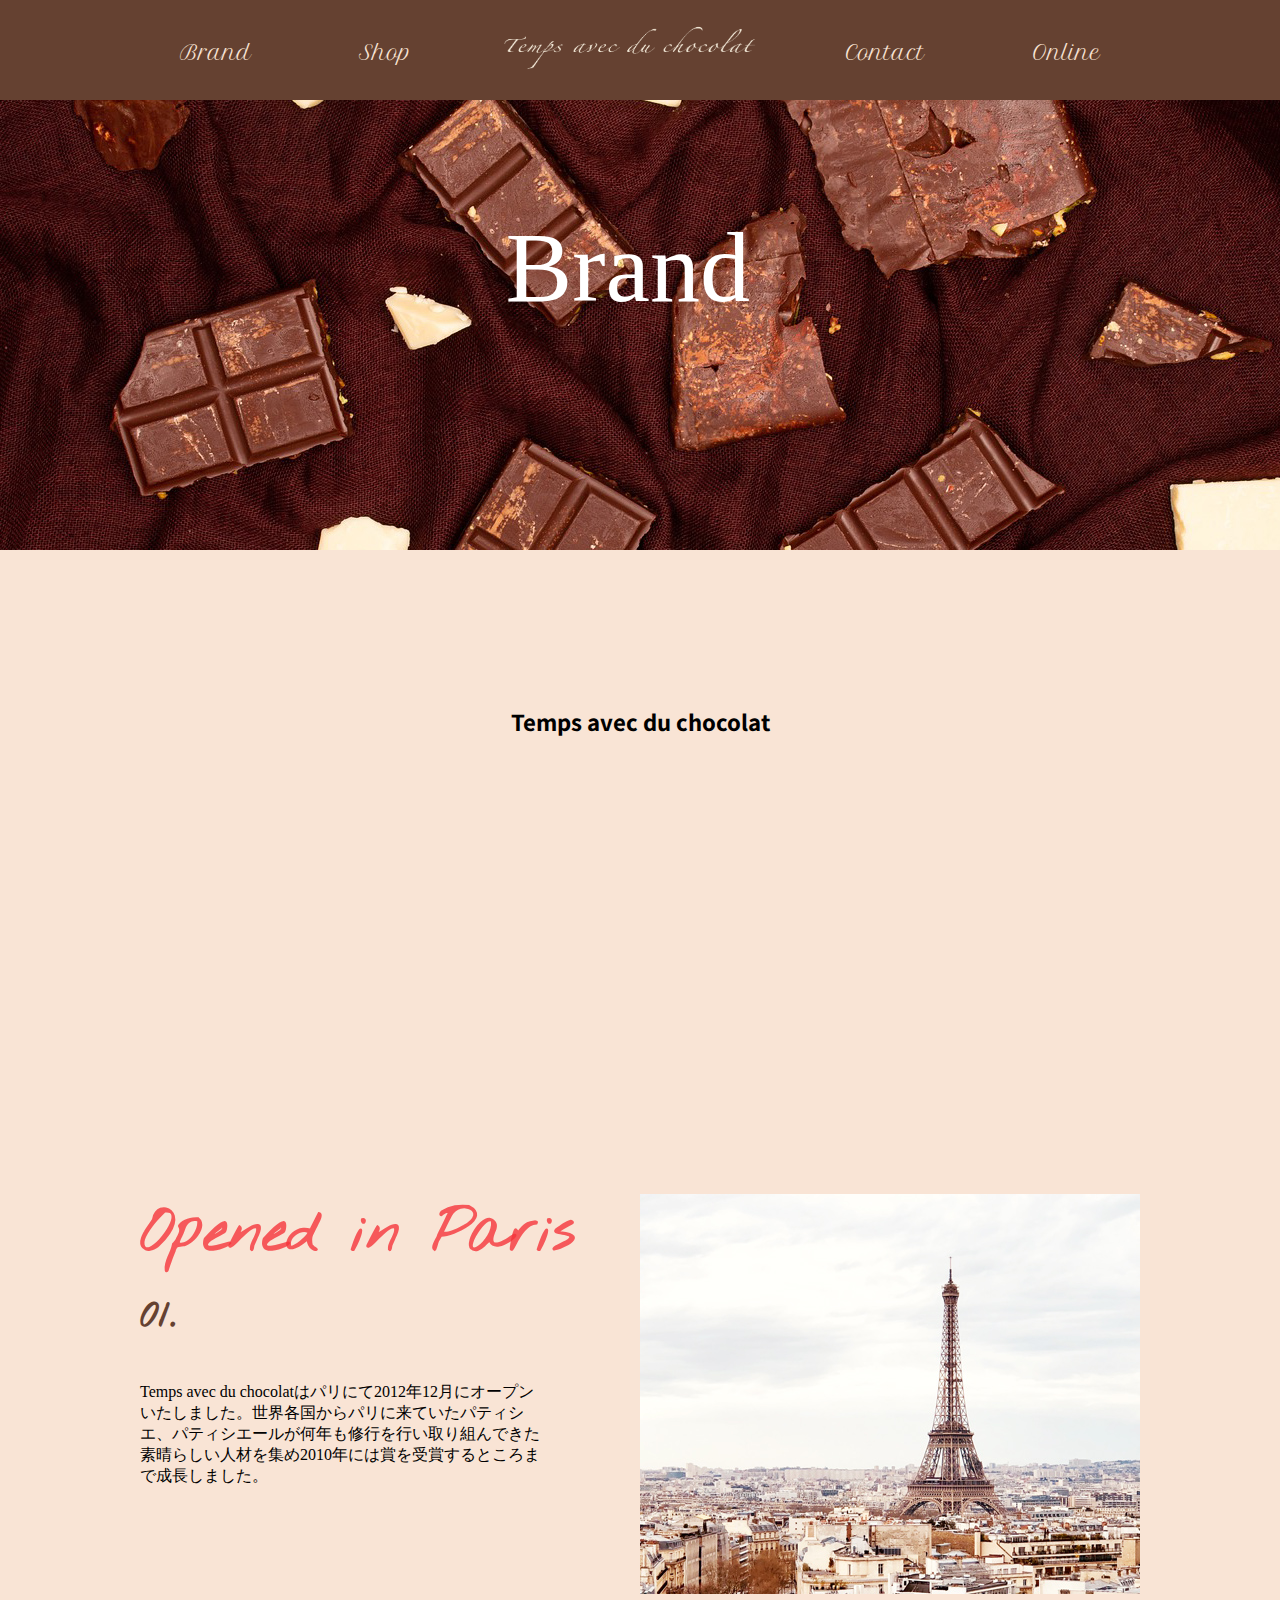
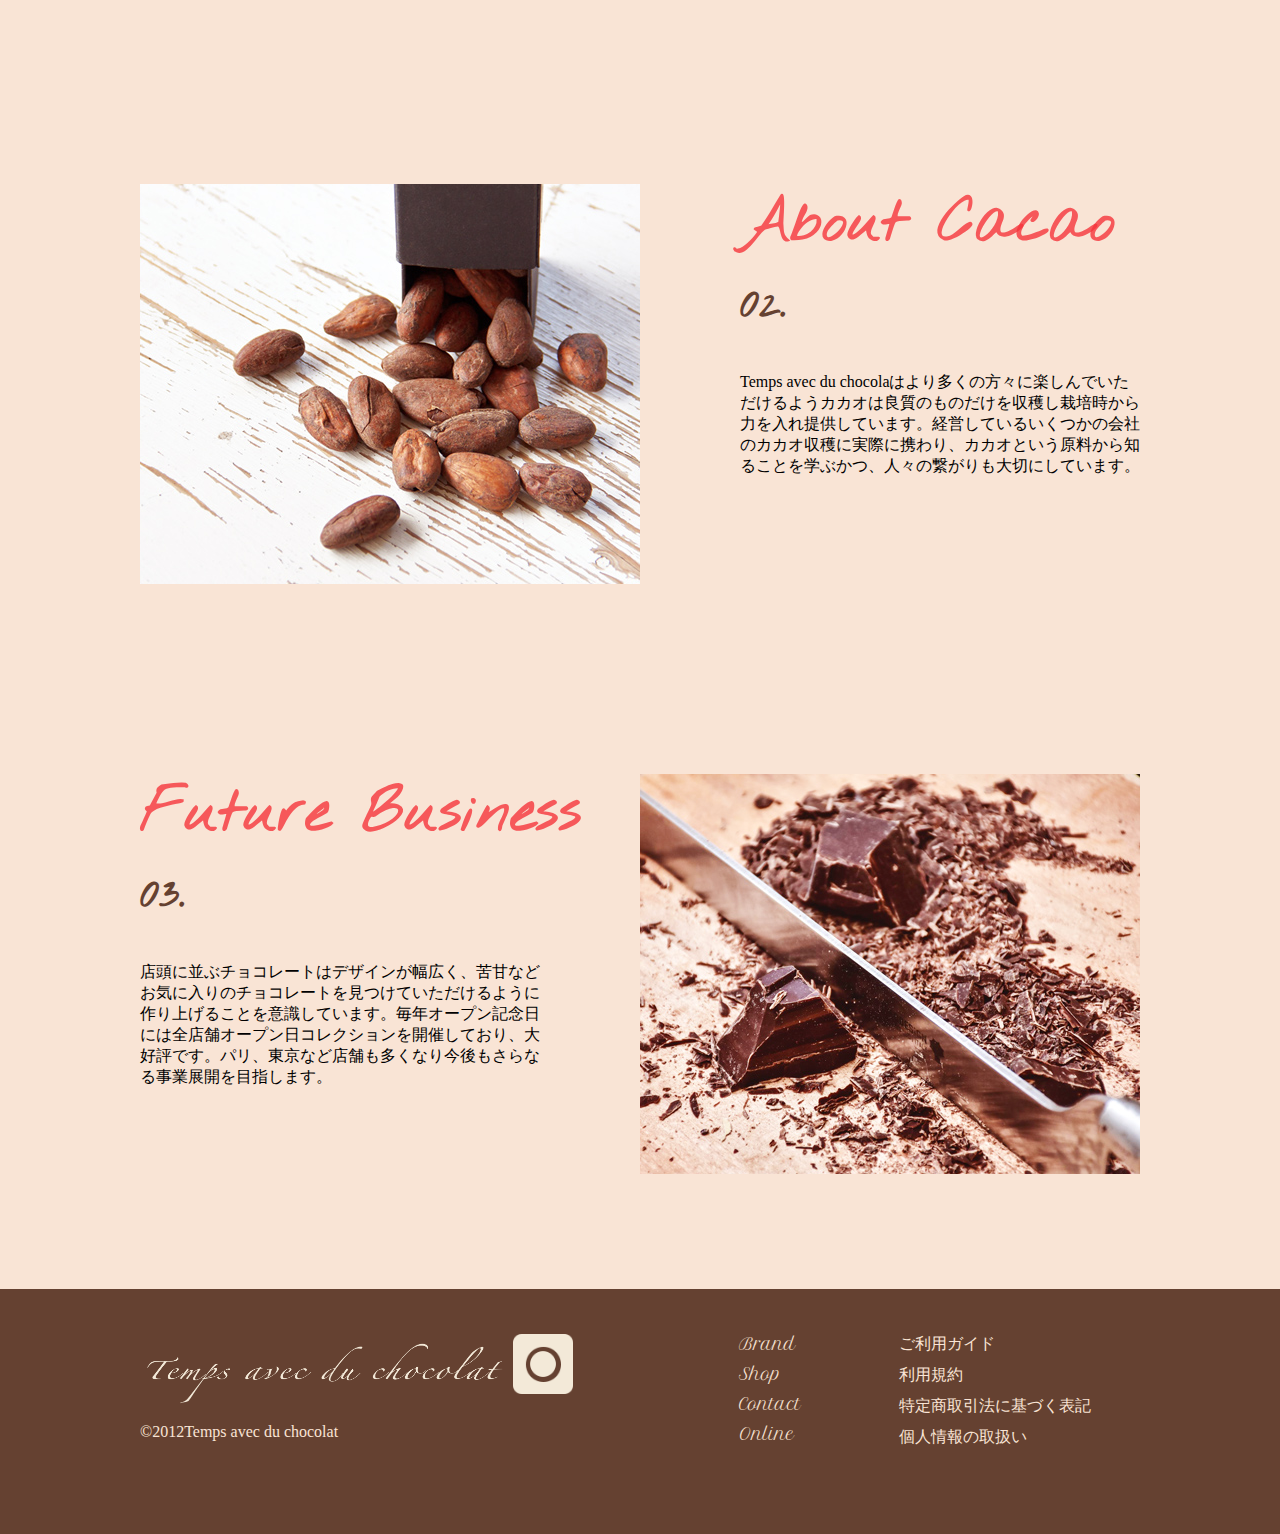
<file: Tempsavecduchocolat/Brand/Brand.html>
<!doctype html>
<html lang="ja">
<head>
<meta charset="UTF-8">
<title>Tempsavecduchocolat</title>
<meta name="viewport" content="width=dvice-width,initial-scale=1.0">
<link rel="preconnect" href="https://fonts.googleapis.com">
<link rel="preconnect" href="https://fonts.gstatic.com" crossorigin>
<link href="https://fonts.googleapis.com/css2?family=Fascinate&family=Great+Vibes&family=Margarine&family=Nothing+You+Could+Do&family=Pinyon+Script&display=swap" rel="stylesheet">
<link rel="preconnect" href="https://fonts.googleapis.com">
<link rel="preconnect" href="https://fonts.gstatic.com" crossorigin>
<link href="https://fonts.googleapis.com/css2?family=Assistant:wght@700;800&family=Fascinate&family=Great+Vibes&family=Margarine&family=Nothing+You+Could+Do&family=Petit+Formal+Script&family=Pinyon+Script&display=swap" rel="stylesheet">
<link href="../common/css/Brand_pc.css" rel="stylesheet" type="text/css">
<link href="../common/css/Brand_sp.css" rel="stylesheet" type="text/css">
</head>

<body>
<header>
  <nav id ="gnavi" class="sp">
    <ul>
      <li id="Brand"><a href="Brand.html">Brand</a></li>
      <li id="Shop"><a href="../shop/shop.html">Shop</a></li>
      <li id="Tempsavecduchocolat"><img src="../common/images/logo_pc.png" alt="PCロゴ"></li>
      <li id="Contact"><a href="#">Contact</a></li>
      <li id="Online"><a href="#">Online</a></li>
    </ul>
  </nav>
  <div id="logo_sp" class="pc"><img src="../common/images/logo_sp.png" alt="SPロゴ"></div>
  <div id="gloval-nav" class="pc">
    <nav>
      <ul>
        <li id="logo_hamburger"><img src="../common/images/logo_hamburger.png" alt="ハンバーガーロゴ"></li>
        <li><a href="Brand.html">Brand</a></li>
        <li><a href="../shop/shop.html">Shop</a></li>
        <li><a href="#">Contact</a></li>
        <li><a href="#">Online</a></li>
        <li id="SNS_hamburger"><a href="#"><img src="../common/images/sns_hamburger.png" alt="ハンバーガーロゴ"></a></li>
      </ul>
    </nav>
  </div>
  <div id="nav-toggle">
    <div> <span></span> <span></span> <span></span> </div>
  </div>
</header>
<main>
  <div id="brand_parallax"> <span id="Brand_title">Brand</span> </div>
  <section id="TempsavecduchocolatA">
    <h1 id="Tempsavecduchocolat_title"> Temps avec du chocolat </h1>
    <p id="Tempsavecduchocolat_main" class="hide_down"> Temps avec du chocolatはチョコレート専門店です。 <br>
      Temps avec du chocolatはフランスが語でチョコレートとの時間。 <br>
      人々は常に笑っていられる環境にはない。 <br>
      ただふとお店に入ってチョコレートを召し上がっていただき小さな幸せでも味わっていただきたい。<br>
      そんな時間をお客様に与えらるお店でありたい。 <br>
      チョコレートがあなたの幸せのお手伝いができますように。 </p>
  </section>
  <div id="Tempsavecduchocolat_mainA">
    <section id="a1">
      <div class="a2">
        <h2 id="Paris"> Opened in Paris </h2>
        <figure class="pc"> <img src="images/pari_main_sp.jpg" alt="Opened in Paris"> </figure>
        <p>Temps avec du chocolatはパリにて2012年12月にオープンいたしました。世界各国からパリに来ていたパティシエ、パティシエールが何年も修行を行い取り組んできた素晴らしい人材を集め2010年には賞を受賞するところまで成長しました。</p>
      </div>
      <figure class="sp"> <img src="images/pari_main.jpg" alt="Opened in Paris"> </figure>
    </section>
    <section id="b1">
      <div class="b2">
        <h2 id="cacao"> About Cacao </h2>
        <figure class="pc"> <img src="images/cacao_main_sp.jpg" alt="About Cacao"> </figure>
        <p> Temps avec du chocolaはより多くの方々に楽しんでいただけるようカカオは良質のものだけを収穫し栽培時から力を入れ提供しています。経営しているいくつかの会社のカカオ収穫に実際に携わり、カカオという原料から知ることを学ぶかつ、人々の繋がりも大切にしています。 </p>
      </div>
      <figure class="sp"> <img src="images/cacao_main.jpg" alt="About Cacao"> </figure>
    </section>
    <section id="c1">
      <div class="c2">
        <h2 id="FutureBusiness"> Future Business </h2>
        <figure class="pc"> <img src="images/shop_main_sp.jpg" alt="Future Business"> </figure>
        <p> 店頭に並ぶチョコレートはデザインが幅広く、苦甘などお気に入りのチョコレートを見つけていただけるように作り上げることを意識しています。毎年オープン記念日には全店舗オープン日コレクションを開催しており、大好評です。パリ、東京など店舗も多くなり今後もさらなる事業展開を目指します。 </p>
      </div>
      <figure class="sp"> <img src="images/shop_main.jpg" alt="Future Business"> </figure>
    </section>
  </div>
</main>
<footer>
  <div id="footerInner">
    <div id="footerleft">
      <div id="footerleft2">
        <div id="footer_logo"> <a href="#"><img src="../common/images/logo_pc.png" alt="フッターロゴ"></a> </div>
        <div id="footer_SNS"> <a href="#"><img src="../common/images/SNS_footer.png" alt="フッターSNS"> </a> </div>
      </div>
      <p id="footer_c" class="sp">©︎2012Temps avec du chocolat</p>
    </div>
    <div id="footerRight">
      <ul id="menu_footer">
        <li><a href="Brand.html">Brand</a></li>
        <li><a href="../shop/shop.html">Shop</a></li>
        <li><a href="#">Contact</a></li>
        <li><a href="#">Online</a></li>
      </ul>
      <ul id="statute_footer">
        <li><a href="#">ご利用ガイド</a></li>
        <li><a href="#">利用規約</a></li>
        <li><a href="#">特定商取引法に基づく表記</a></li>
        <li><a href="#">個人情報の取扱い</a></li>
      </ul>
      <p id="footer_c_sp" class="pc">©︎2012Temps avec du chocolat</p>
    </div>
  </div>
</footer>
<script src="https://code.jquery.com/jquery-3.6.0.min.js"></script> 
<script>
$(function () { 
$("#nav-toggle").on("click",function(){
$("body").toggleClass("open");
});
});

$(function() {
 $(window).scroll(function() {
 const winTop = $(window).scrollTop();
 const backPos = winTop * 0.4;
 $('#brand_parallax').css('background-position-y', backPos);
        });
    });

 $(function() {
  $(window).scroll(function() {
  $('.hide_down').each(function() {
                
  const winTop  = $(window).scrollTop();
  const winH    = window.innerHeight;
  const hideTop = $(this).offset().top;
  console.log(winTop, winH, winTop + winH, hideTop);
  if (winTop + winH > hideTop) {
  $(this).addClass('show');
   }
   });
    });
    });	
	
</script>
</body>
</html>
</file>
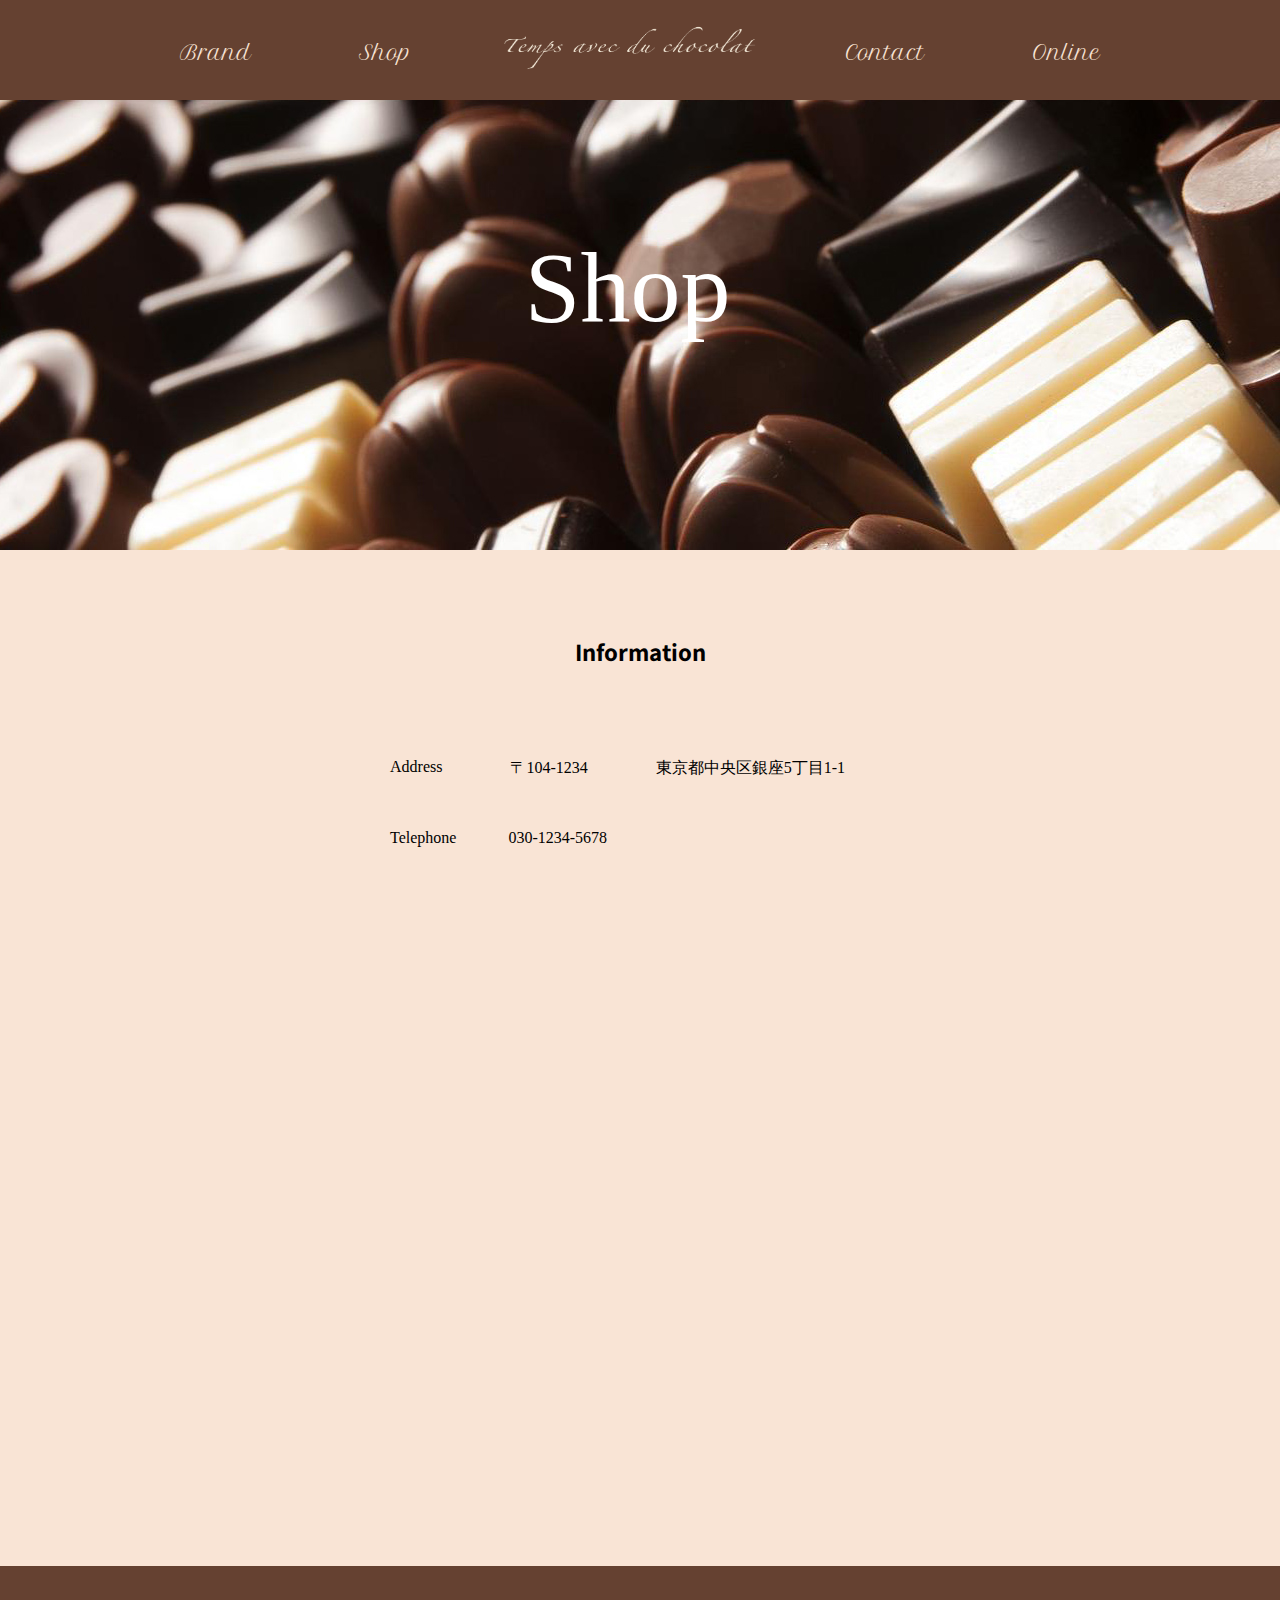
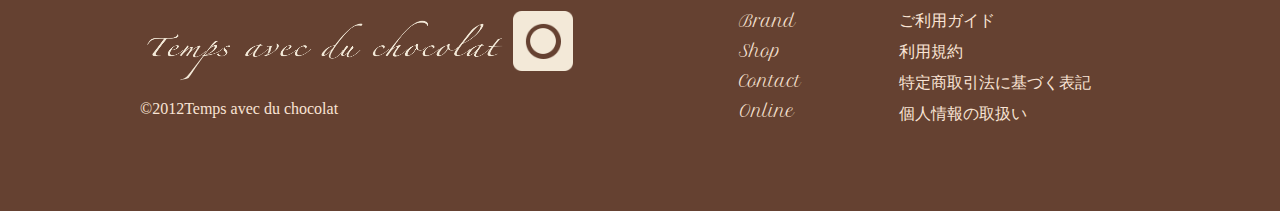
<file: Tempsavecduchocolat/shop/shop.html>
<!doctype html>
<html lang="ja">
<head>
<meta charset="UTF-8">
<title>Shop</title>
<meta name="viewport" content="width=dvice-width,initial-scale=1.0">
<link href="../common/css/shop_pc.css" rel="stylesheet" type="text/css">
<link href="../common/css/shop_sp.css" rel="stylesheet" type="text/css">
<link rel="preconnect" href="https://fonts.googleapis.com">
<link rel="preconnect" href="https://fonts.gstatic.com" crossorigin>
<link href="https://fonts.googleapis.com/css2?family=Assistant:wght@700;800&family=Fascinate&family=Great+Vibes&family=Margarine&family=Nothing+You+Could+Do&family=Petit+Formal+Script&family=Pinyon+Script&display=swap" rel="stylesheet">
</head>

<body>
<header>
  <nav id ="gnavi" class="sp">
    <ul>
      <li id="Brand"><a href="../Brand/Brand.html">Brand</a></li>
      <li id="Shop"><a href="shop.html">Shop</a></li>
      <li id="Tempsavecduchocolat"><img src="../common/images/logo_pc.png" alt="PCロゴ"></li>
      <li id="Contact"><a href="#">Contact</a></li>
      <li id="Online"><a href="#">Online</a></li>
    </ul>
  </nav>
  <div id="logo_sp" class="pc"><img src="../common/images/logo_sp.png" alt="SPロゴ"></div>
  <div id="gloval-nav" class="pc">
    <nav>
      <ul>
        <li id="logo_hamburger"><img src="../common/images/logo_hamburger.png" alt="ハンバーガーロゴ"></li>
        <li><a href="../Brand/Brand.html">Brand</a></li>
        <li><a href="shop.html">Shop</a></li>
        <li><a href="#">Contact</a></li>
        <li><a href="#">Online</a></li>
        <li id="SNS_hamburger"><a href="#"><img src="../common/images/sns_hamburger.png" alt="ハンバーガーロゴ"></a></li>
      </ul>
    </nav>
  </div>
  <div id="nav-toggle">
    <div> <span></span> <span></span> <span></span> </div>
  </div>
</header>
<main>
  <div id="shop_parallax"> <span id="shop_title">Shop</span> </div>
  <section id="Information">
    <h1 id="Information_title">Information</h1>
    <div id="Information_main_Inner">
      <div id="Information_a">
        <p>Address</p>
        <p>〒104-1234</p>
        <p>東京都中央区銀座5丁目1-1</p>
      </div>
    </div>
    <div id="Information_b">
      <p>Telephone</p>
      <p>030-1234-5678</p>
    </div>
    <div id="Map">
      <iframe src="https://www.google.com/maps/embed?pb=!1m18!1m12!1m3!1d3241.2140040137156!2d139.7622538152716!3d35.67173223810029!2m3!1f0!2f0!3f0!3m2!1i1024!2i768!4f13.1!3m3!1m2!1s0x60188be5c2a360a1%3A0xa6dcab0cb7a45f2e!2z6YqA5bqn6aeF!5e0!3m2!1sja!2sjp!4v1658123617438!5m2!1sja!2sjp" width="500" height="500" style="border:0;" allowfullscreen="" loading="lazy" referrerpolicy="no-referrer-when-downgrade"></iframe>
    </div>
  </section>
</main>
<footer>
  <div id="footerInner">
    <div id="footerleft">
      <div id="footerleft2">
        <div id="footer_logo"> <a href="#"><img src="../common/images/logo_pc.png" alt="フッターロゴ"></a> </div>
        <div id="footer_SNS"> <a href="#"><img src="../common/images/SNS_footer.png" alt="フッターSNS"> </a> </div>
      </div>
      <p id="footer_c" class="sp">©︎2012Temps avec du chocolat</p>
    </div>
    <div id="footerRight">
      <ul id="menu_footer">
        <li><a href="../Brand/Brand.html">Brand</a></li>
        <li><a href="shop.html">Shop</a></li>
        <li><a href="#">Contact</a></li>
        <li><a href="#">Online</a></li>
      </ul>
      <ul id="statute_footer">
        <li><a href="#">ご利用ガイド</a></li>
        <li><a href="#">利用規約</a></li>
        <li><a href="#">特定商取引法に基づく表記</a></li>
        <li><a href="#">個人情報の取扱い</a></li>
      </ul>
      <p id="footer_c_sp" class="pc">©︎2012Temps avec du chocolat</p>
    </div>
  </div>
</footer>
<script src="https://code.jquery.com/jquery-3.6.0.min.js"></script> 
<script>
$(function () { 
$("#nav-toggle").on("click",function(){
$("body").toggleClass("open");
});
});	

$(function() {
 $(window).scroll(function() {
 const winTop = $(window).scrollTop();
 const backPos = winTop * 0.4;
 $('#shop_parallax').css('background-position-y', backPos);
        });
    });
</script>
</body>
</html>
</file>
<file: Tempsavecduchocolat/common/css/Brand_pc.css>
@charset "UTF-8";
* {
  margin: 0;
  padding: 0;
}
h1, h2, h3, h4, h5, h6 {
  font-size: 100%
}
li {
  list-style-type: none;
}
img {
  display: block;
  border: none;
  width: 100%;
  height: auto;
}
a {
  text-decoration: none;
}
body {
  background-color: #f9e4d5;
  font-family: 'Hiragino Sans', 'Hiragino Kaku Gothic ProN', Meiryo, 'sans-serif';
  font-size: 16px;
}
@media screen and (min-width:678px) {
  header {
    background-color: #654131;
    height: 100px;
    z-index: 1111;
    width: 100%;
    position: fixed;
  }
  #gnavi ul {
    display: flex;
    width: 1000px;
    color: #f9e4d5;
    font-size: 15px;
    justify-content: space-between;
    margin: auto;
    font-family: "Microsoft Sans Serif";
  }
  #gnavi li a {
    color: #f9e4d5;
  }
  .pc {
    display: none;
  }
  #Tempsavecduchocolat {
    width: 260px;
    padding: 20px;
  }
  #Brand {
    padding: 40px;
    font-size: 20px;
    font-family: 'Petit Formal Script', cursive;
  }
  #Shop {
    padding: 40px;
    font-size: 20px;
    font-family: 'Petit Formal Script', cursive;
  }
  #Contact {
    padding: 40px;
    font-size: 20px;
    font-family: 'Petit Formal Script', cursive;
  }
  #Online {
    padding: 40px;
    font-size: 20px;
    font-family: 'Petit Formal Script', cursive;
  }
  #brand_parallax {
    position: relative;
    background-image: url("../../Brand/images/Brand_parallax.jpg");
    background-size: cover;
    height: 550px;
    background-position-y: 0px;
    background-repeat: no-repeat;
  }
  #Brand_title {
    position: absolute;
    top: 210px;
    left: 39.5%;
    display: block;
    font-size: 100px;
    color: #ffffff;
    font-family: 'Libre Caslon Text', serif;
    text-align: center;
  }
  #Tempsavecduchocolat_title {
    text-align: center;
    margin-top: 155px;
    font-family: 'Assistant', sans-serif;
    font-size: 25px;
    display: block;
  }
  #Tempsavecduchocolat_main {
    text-align: center;
    margin-top: 100px;
  }
  #Tempsavecduchocolat_mainA {
    width: 1000px;
    margin: auto;
  }
  #Paris {
    font-family: 'Nothing You Could Do', cursive;
    font-size: 60px;
    color: rgba(245, 52, 59, 0.8);
  }
  #cacao {
    font-family: 'Nothing You Could Do', cursive;
    font-size: 60px;
    color: rgba(245, 52, 59, 0.8);
  }
  #FutureBusiness {
    font-family: 'Nothing You Could Do', cursive;
    font-size: 60px;
    color: rgba(245, 52, 59, 0.8);
  }
  #a1 {
    display: flex;
    justify-content: space-between;
    margin-top: 230px;
  }
  #a1 p {
    width: 400px;
    margin-top: 40px;
  }
  #b1 {
    display: flex;
    justify-content: space-between;
    margin-top: 190px;
    flex-direction: row-reverse;
  }
  #b1 p {
    width: 400px;
    margin-top: 40px;
  }
  #c1 {
    justify-content: space-between;
    margin-top: 190px;
    display: flex;
  }
  #c1 p {
    width: 400px;
    margin-top: 40px;
  }
  #Paris::after {
    content: "01.";
    font-size: 40px;
    display: block;
    margin-top: 15px;
	color: #654131;
  }
  #cacao::after {
    content: "02.";
    color: #654131;
    font-size: 40px;
    display: block;
    margin-top: 15px;
  }
  #FutureBusiness::after {
    content: "03.";
    color: #654131;
    font-size: 40px;
display: block;
    margin-top: 15px;
  }
  footer {
    background-color: #654131;
    margin-top: 115px;
    overflow: hidden;
  }
  #footerInner {
    width: 1000px;
    margin: auto;
    display: flex;
  }
  #footerleft {
    width: 550px;
    height: 200px;
    position: relative;
    padding-top: 45px;
  }
  #footerRight {
    display: flex;
    color: #f9e4d5;
    justify-content: space-around;
    padding-top: 45px;
    width: 450px;
  }
  #footerRight a {
    color: #f9e4d5;
  }
  #footer_logo {
    width: 368px;
    margin-right: 5px;
  }
  #footer_SNS {
    width: 60px;
  }
  #footer_SNS:hover {
    opacity: 0.9;
  }
  #footer_c {
    color: #f9e4d5;
    padding-top: 10px;
  }
  #footerleft2 {
    display: flex;
  }
  #statute_footer li:nth-child(2) {
    margin-top: 10px;
  }
  #statute_footer li:nth-child(3) {
    margin-top: 10px;
  }
  #statute_footer li:nth-child(4) {
    margin-top: 10px;
  }
  #menu_footer {
    font-family: 'Petit Formal Script', cursive;
  }
  #menu_footer li:nth-child(2) {
    margin-top: 10px;
  }
  #menu_footer li:nth-child(3) {
    margin-top: 10px;
  }
  #menu_footer li:nth-child(4) {
    margin-top: 10px;
  }
  .hide_down {
    transition: 1s;
    opacity: 0;
    transform: translateY(100px);
  }
  .show {
    opacity: 1 !important;
    transform: translate(0px, 0px) !important;
  }
}
</file>
<file: Tempsavecduchocolat/common/css/Brand_sp.css>
@charset "UTF-8";
@media screen and (max-width:767px) {
  * {
    box-sizing: border-box;
  }
  img {
    display: block;
    width: 100%;
    height: auto;
  }
  .sp {
    display: none;
  }
  header {
    background-color: #654131;
    position: fixed;
    margin: auto;
    top: 0;
    left: 0;
    z-index: 10
  }
  #logo_sp {
    width: 20%;
    margin: auto;
  }
  #gloval-nav {
    background-color: rgba(101, 65, 49, 0.8);
    width: 100%;
    height: 100vh;
    position: fixed;
    top: 0;
    left: 0;
    z-index: 990;
    color: #f9e4d5;
    font-family: "Microsoft Sans Serif";
    font-size: 20px;
    display: flex;
    flex-direction: column;
    justify-content: center;
    align-items: center;
    text-align: center;
    visibility: hidden;
    opacity: 0;
    transition: all .5s ease;
  }
  .open #gloval-nav {
    visibility: visible;
    opacity: 1;
  }
  #logo_hamburger {
    margin-top: 0;
  }
  #gloval-nav ul {
    opacity: 0;
    transform: translateY(-200px);
    transition: all .7s ease;
  }
  .open #gloval-nav ul {
    opacity: 1;
    transform: translateY(-61px);
  }
  #gloval-nav a {
    display: block;
    padding: 25px 0;
    color: #f9e4d5;
    font-family: 'Petit Formal Script', cursive;
  }
  #logo_hamburger {
    margin: auto;
  }
  #SNS_hamburger {
    margin: auto;
    margin-top: 70px;
  }
  #logo_hamburger {
    width: 55%;
  }
  #SNS_hamburger {
    width: 10%
  }
  #nav-toggle {
    width: 30px;
    height: 25px;
    position: fixed;
    top: 1.3%;
    right: 2%;
    z-index: 1000;
  }
  #nav-toggle > div {
    position: relative;
    width: 100%;
    height: 100%;
  }
  #nav-toggle span {
    display: block;
    width: 100%;
    height: 2px;
    background-color: #f9e4d5;
    position: absolute;
    left: 0;
    transition: transform .5s ease-in-out, top .4s ease;
  }
  #nav-toggle span:nth-child(1) {
    top: 0px;
  }
  #nav-toggle span:nth-child(2) {
    top: 10px;
  }
  #nav-toggle span:nth-child(3) {
    top: 20px;
  }
  .open #nav-toggle span:nth-child(1) {
    transform: rotate(45deg);
    top: 10px;
  }
  .open #nav-toggle span:nth-child(2) {
    opacity: 0;
  }
  .open #nav-toggle span:nth-child(3) {
    transform: rotate(-45deg);
    top: 10px;
  }
  #brand_parallax {
    background-image: url("../../Brand/images/Brand_parallax_sp.jpg");
    background-size: cover;
    width: 100%;
    position: relative;
    height: 170px;
    margin-top: 43px;
    background-position-y: 0px;
    background-repeat: no-repeat;
  }
  #Brand_title {
    position: absolute;
    top: 15px;
    left: 33.5%;
    display: block;
    font-size: 36px;
    color: #ffffff;
    margin-top: 27px;
    font-family: 'Libre Caslon Text', serif;
  }
  #TempsavecduchocolatA {
    width: 73.5%;
    margin: auto;
  }
  #Tempsavecduchocolat_title {
    display: block;
    margin-top: 37px;
    text-align: center;
    font-family: 'Assistant', sans-serif;
	font-size: 20px;
  }
  #Tempsavecduchocolat_main {
    text-align: left;
    margin-top: 25px;
  }
  #Tempsavecduchocolat_mainA {
    width: 73.5%;
    margin: 20px auto auto auto;
  }
  #Tempsavecduchocolat_mainA h2 {
    text-align: center;
  }
  #Paris {
    font-family: 'Fascinate', cursive;
    font-family: 'Great Vibes', cursive;
    font-family: 'Margarine', cursive;
    font-family: 'Nothing You Could Do', cursive;
    font-size: 30px;
    color: rgba(245, 52, 59, 0.8);
  }
  #cacao {
    font-family: 'Fascinate', cursive;
    font-family: 'Great Vibes', cursive;
    font-family: 'Margarine', cursive;
    font-family: 'Nothing You Could Do', cursive;
    font-size: 30px;
    color: rgba(245, 52, 59, 0.8);
  }
  #FutureBusiness {
    font-family: 'Fascinate', cursive;
    font-family: 'Great Vibes', cursive;
    font-family: 'Margarine', cursive;
    font-family: 'Nothing You Could Do', cursive;
    font-size: 30px;
    color: rgba(245, 52, 59, 0.8);
  }
  #b1 {
    margin-top: 20px;
  }
  #c1 {
    margin-top: 20px;
  }
  #a1 p::before {
    content: "01.";
    display: block;
    margin-top: 17px;
    margin-bottom: 17px;
    font-family: 'Nothing You Could Do', cursive;
    font-size: 25px;
	color: #654131;
  }
  #b1 p::before {
    content: "02.";
    display: block;
    margin-top: 17px;
    margin-bottom: 17px;
    font-family: 'Nothing You Could Do', cursive;
    font-size: 25px;
    color: #654131;

  }
  #c1 p::before {
    content: "03.";
    display: block;
    margin-top: 17px;
    margin-bottom: 17px;
    font-family: 'Nothing You Could Do', cursive;
    font-size: 25px;
    color: #654131;

  }
  footer {
    color: #f9e4d5;
    background-color: #654131;
    margin-top: 70px;
  }
  #footer_logo {
    width: 50.9%;
  }
  #footer_SNS {
    width: 8.2%;
    margin-left: 2%;
  }
  #footerRight ul li {
    margin-top: 17px;
    font-size: 14px;
    margin-left: 2%;
  }
  #footerRight a {
    color: #f9e4d5;
  }
  #menu_footer {
    font-family: 'Petit Formal Script', cursive;
  }
  #footer_c_sp {
    margin-top: 17px;
    font-size: 12px;
  }
  #footerleft2 {
    padding-top: 5px;
    display: flex;
  }
}
</file>
<file: Tempsavecduchocolat/common/css/shop_pc.css>
@charset "UTF-8";
* {
  margin: 0;
  padding: 0;
}
h1, h2, h3, h4, h5, h6 {
  font-size: 100%
}
li {
  list-style-type: none;
}
img {
  display: block;
  border: none;
  width: 100%;
  height: auto;
}
a {
  text-decoration: none;
}
body {
  background-color: #f9e4d5;
  font-family: 'Hiragino Sans', 'Hiragino Kaku Gothic ProN', Meiryo, 'sans-serif';
  font-size: 16px;
}
@media screen and (min-width:678px) {
  header {
    background-color: #654131;
    height: 100px;
    z-index: 1111;
    width: 100%;
    position: fixed;
  }
  #gnavi ul {
    display: flex;
    width: 1000px;
    color: #f9e4d5;
    font-size: 15px;
    justify-content: space-between;
    margin: auto;
    font-family: "Microsoft Sans Serif";
  }
  #gnavi li a {
    color: #f9e4d5;
  }
  .pc {
    display: none;
  }
  #Tempsavecduchocolat {
    width: 260px;
    padding: 20px;
  }
  #Brand {
    padding: 40px;
    font-size: 20px;
    font-family: 'Petit Formal Script', cursive;
  }
  #Shop {
    padding: 40px;
    font-size: 20px;
    font-family: 'Petit Formal Script', cursive;
  }
  #Contact {
    padding: 40px;
    font-size: 20px;
    font-family: 'Petit Formal Script', cursive;
  }
  #Online {
    padding: 40px;
    font-size: 20px;
    font-family: 'Petit Formal Script', cursive;
  }
  #shop_parallax {
    background-image: url("../../shop/images/Shop_parallax.jpg");
    height: 550px;
    background-size: cover;
    position: relative;
    background-position-y: 0px;
    background-repeat: no-repeat;
  }
  #shop_title {
    position: absolute;
    top: 230px;
    left: 41%;
    display: block;
    font-size: 100px;
    color: #ffffff;
    font-family: 'Libre Caslon Text', serif;
  }
  #Information_title {
    text-align: center;
    margin-top: 85px;
    font-size: 25px;
    font-family: 'Assistant', sans-serif;
  }
  #Information_a {
    margin: 90px auto auto auto;
    width: 500px;
    display: flex;
  }
  #Information_a p {
    margin-right: 68px;
  }
  #Information_a p:last-child {
    margin-right: 0px;
  }
  #Information_b {
    margin: 50px auto auto auto;
    width: 500px;
    display: flex;
  }
  #Information_b p {
    margin-right: 52px;
  }
  #Information_b p:last-child {
    margin-right: 0px;
  }
  #Map {
    margin: 100px auto auto auto;
    width: 500px;
  }
  footer {
    background-color: #654131;
    margin-top: 115px;
    overflow: hidden;
  }
  #footerInner {
    width: 1000px;
    margin: auto;
    display: flex;
  }
  #footerleft {
    width: 550px;
    height: 200px;
    position: relative;
    padding-top: 45px;
  }
  #footerRight {
    display: flex;
    color: #f9e4d5;
    justify-content: space-around;
    padding-top: 45px;
    width: 450px;
  }
  #footerRight a {
    color: #f9e4d5;
  }
  #footer_logo {
    width: 368px;
    margin-right: 5px;
  }
  #footer_SNS {
    width: 60px;
  }
  #footer_SNS:hover {
    opacity: 0.9;
  }
  #footer_c {
    color: #f9e4d5;
    padding-top: 10px;
  }
  #footerleft2 {
    display: flex;
  }
  #statute_footer li:nth-child(2) {
    margin-top: 10px;
  }
  #statute_footer li:nth-child(3) {
    margin-top: 10px;
  }
  #statute_footer li:nth-child(4) {
    margin-top: 10px;
  }
  #menu_footer {
    font-family: 'Petit Formal Script', cursive;
  }
  #menu_footer li:nth-child(2) {
    margin-top: 10px;
  }
  #menu_footer li:nth-child(3) {
    margin-top: 10px;
  }
  #menu_footer li:nth-child(4) {
    margin-top: 10px;
  }
}
</file>
<file: Tempsavecduchocolat/common/css/shop_sp.css>
@charset "UTF-8";
@media screen and (max-width:767px) {
  * {
    box-sizing: border-box;
  }
  img {
    display: block;
    width: 100%;
    height: auto;
  }
  .sp {
    display: none;
  }
  header {
    background-color: #654131;
    position: fixed;
    margin: auto;
    top: 0;
    left: 0;
    z-index: 10
  }
  #logo_sp {
    width: 20%;
    margin: auto;
  }
  #gloval-nav {
    background-color: rgba(101, 65, 49, 0.8);
    width: 100%;
    height: 100vh;
    position: fixed;
    top: 0;
    left: 0;
    z-index: 990;
    color: #f9e4d5;
    font-family: "Microsoft Sans Serif";
    font-size: 20px;
    display: flex;
    flex-direction: column;
    justify-content: center;
    align-items: center;
    text-align: center;
    visibility: hidden;
    opacity: 0;
    transition: all .5s ease;
  }
  .open #gloval-nav {
    visibility: visible;
    opacity: 1;
  }
  #logo_hamburger {
    margin-top: 0;
  }
  #gloval-nav ul {
    opacity: 0;
    transform: translateY(-200px);
    transition: all .7s ease;
  }
  .open #gloval-nav ul {
    opacity: 1;
    transform: translateY(-61px);
  }
  .open #gloval-nav ul li {
    opacity: 1;
    transform: translateY(-10px);
  }
  #gloval-nav a {
    display: block;
    padding: 25px 0;
    color: #f9e4d5;
    font-family: 'Petit Formal Script', cursive;
  }
  #logo_hamburger {
    margin: auto;
  }
  #SNS_hamburger {
    margin: auto;
    margin-top: 70px;
  }
  #logo_hamburger {
    width: 55%;
  }
  #SNS_hamburger {
    width: 10%
  }
  #nav-toggle {
    width: 30px;
    height: 25px;
    position: fixed;
    top: 1.3%;
    right: 2%;
    z-index: 1000;
  }
  #nav-toggle > div {
    position: relative;
    width: 100%;
    height: 100%;
  }
  #nav-toggle span {
    display: block;
    width: 100%;
    height: 2px;
    background-color: #f9e4d5;
    position: absolute;
    left: 0;
    transition: transform .5s ease-in-out, top .4s ease;
  }
  #nav-toggle span:nth-child(1) {
    top: 0px;
  }
  #nav-toggle span:nth-child(2) {
    top: 10px;
  }
  #nav-toggle span:nth-child(3) {
    top: 20px;
  }
  .open #nav-toggle span:nth-child(1) {
    transform: rotate(45deg);
    top: 10px;
  }
  .open #nav-toggle span:nth-child(2) {
    opacity: 0;
  }
  .open #nav-toggle span:nth-child(3) {
    transform: rotate(-45deg);
    top: 10px;
  }
  #shop_parallax {
    background-image: url("../../shop/images/Shop_parallax_sp.jpg");
    height: 170px;
    background-size: cover;
    position: relative;
    margin-top: 43px;
    background-position-y: 0px;
    background-repeat: no-repeat;
  }
  #shop_title {
    position: absolute;
    top: 15px;
    left: 36%;
    display: block;
    font-size: 36px;
    color: #ffffff;
    margin-top: 27px;
    font-family: 'Libre Caslon Text', serif;
  }
  #Information_title {
    text-align: center;
    margin-top: 50px;
    font-family: 'Assistant', sans-serif;
	font-size: 20px;
  }
  #Information_a {
    font-size: 0.9em;
    text-align: center;
    margin-top: 30px;
  }
  #Information_b {
    font-size: 0.9em;
    text-align: center;
    margin-top: 30px;
  }
  #Map {
    position: relative;
    width: 73.5%;
    height: 0;
    padding-top: 73.5%;
    margin: 50px auto auto auto;
  }
  #Map iframe {
    position: absolute;
    top: 0;
    left: 0;
    width: 100%;
    height: 100%;
  }
  footer {
    color: #f9e4d5;
    background-color: #654131;
    margin-top: 70px;
  }
  #footer_logo {
    width: 50.9%;
  }
  #footer_SNS {
    width: 8.2%;
    margin-left: 2%;
  }
  #footerRight ul li {
    margin-top: 17px;
    font-size: 14px;
    margin-left: 2%;
  }
  #footerRight a {
    color: #f9e4d5;
  }
  #menu_footer {
    font-family: 'Petit Formal Script', cursive;
  }
  #footer_c_sp {
    margin-top: 17px;
    font-size: 12px;
  }
  #footerleft2 {
    padding-top: 5px;
    display: flex;
  }
}
</file>
